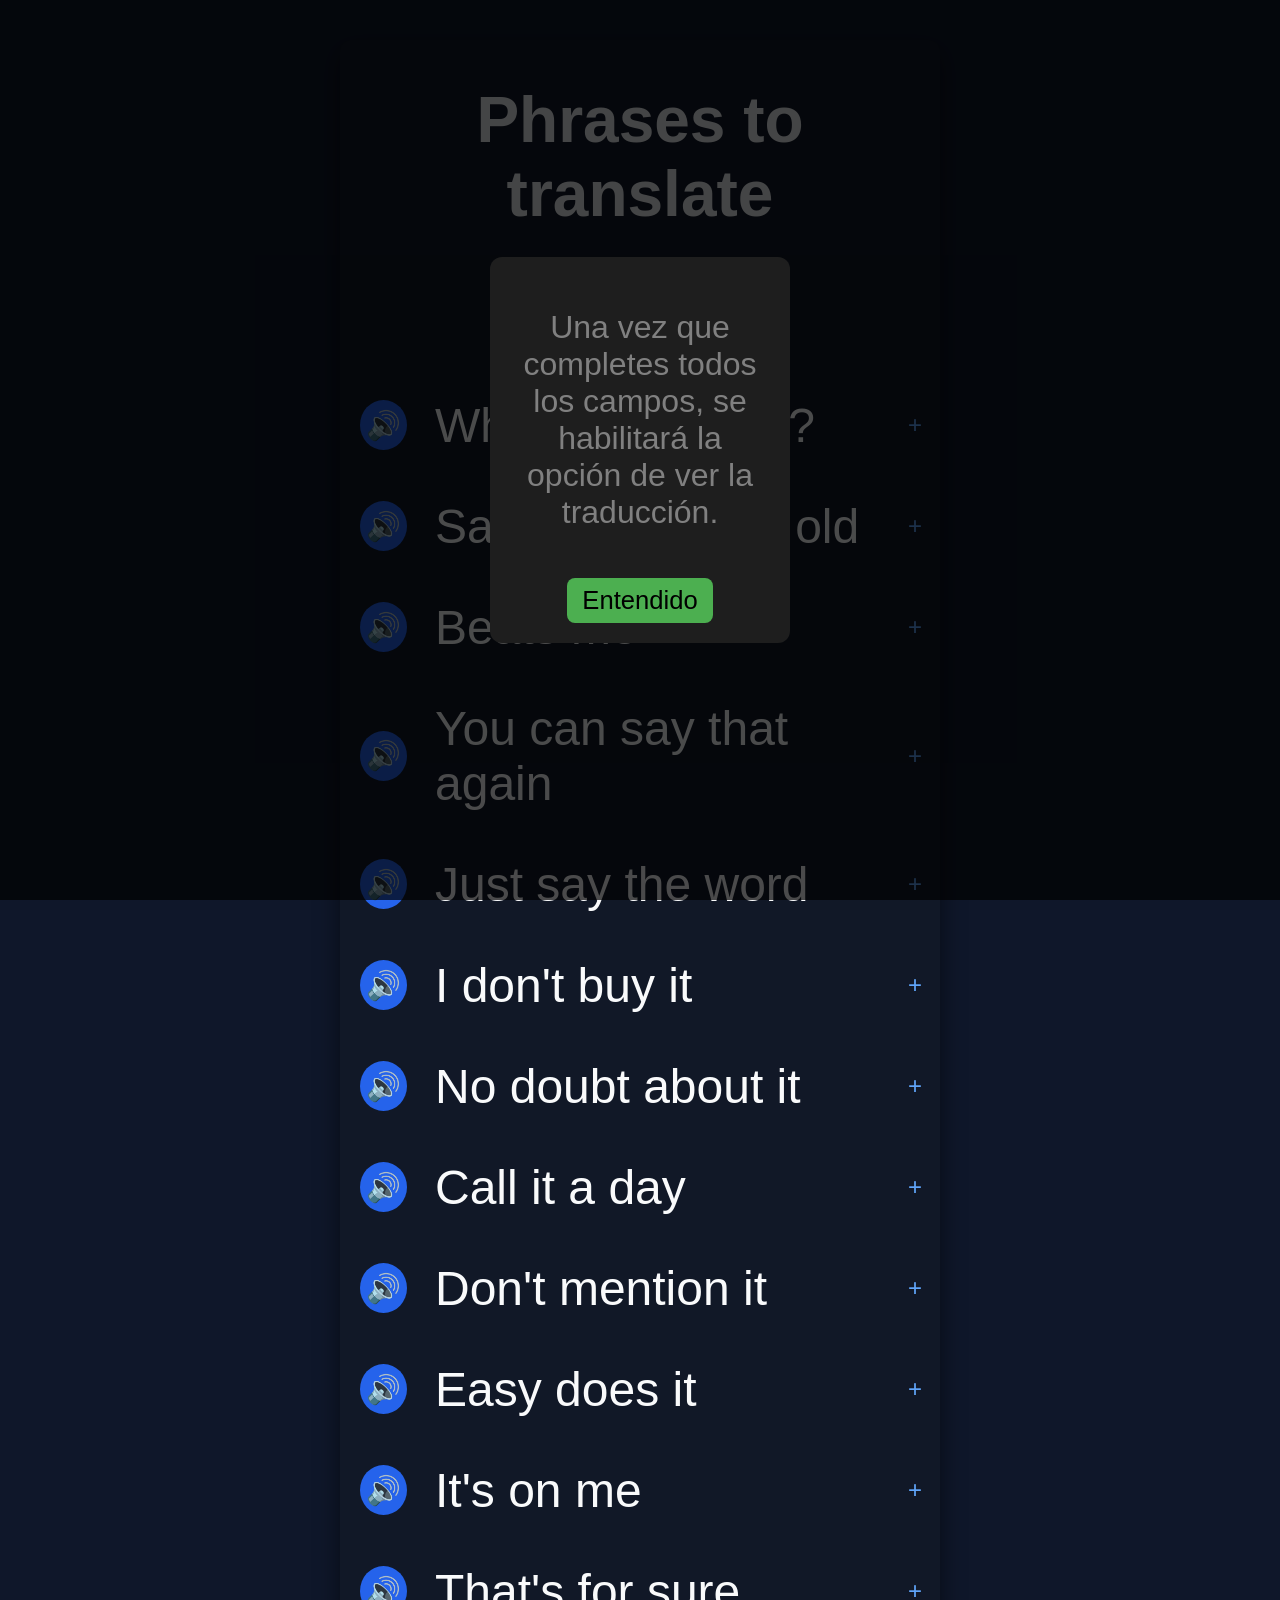
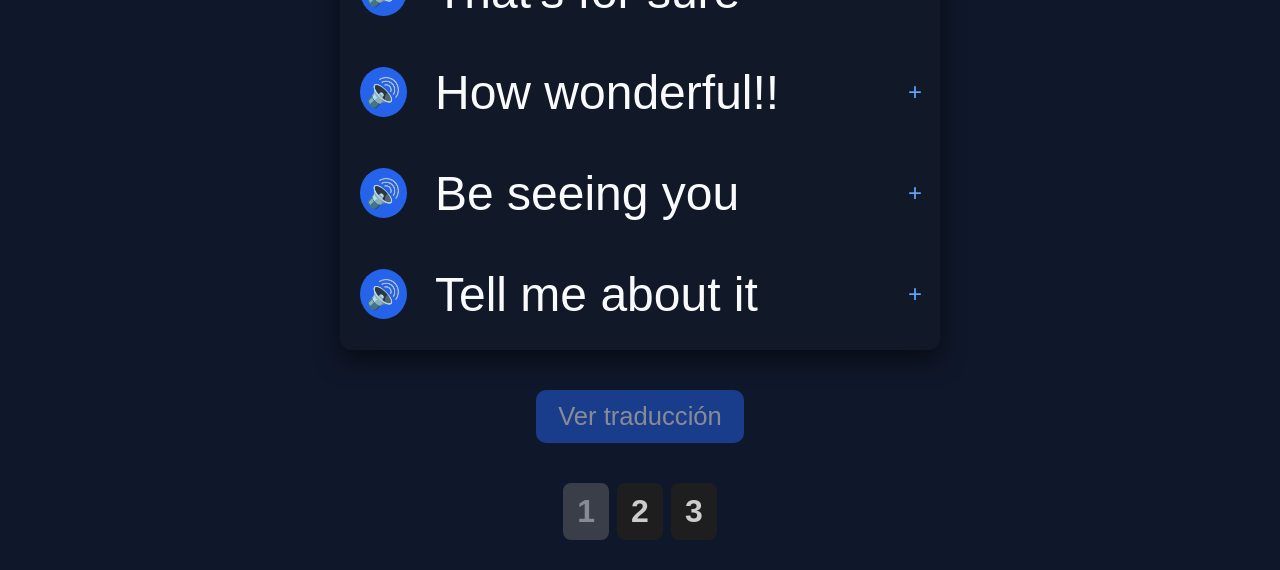
<file: index.html>
<!DOCTYPE html>
<html lang="es">

<head>
  <meta charset="utf-8">
  <meta name="viewport" content="width=device-width, initial-scale=1">
  <title>index</title>
  <link rel="stylesheet" href="css/style.css">
  <link rel="icon" href="favicon.ico">
</head>

<body>
<!--POP-UP-->
<div id="popup" class="popup">
  <div class="popup-content">
    <p>
      Una vez que completes todos los campos, se habilitará la opción de ver la traducción.
    </p>
    <button onclick="cerrarPopup()">Entendido</button>
  </div>
</div>

<div class="faq">
  <h1>Phrases to translate</h1>
  <p><em>Frases a traducir <br> &#8212; 1ra parte &#8212;</em></p>

  <div id="faq-container"></div>
</div>

<!--TRADUCCIONES-->
<div id="modal" class="modal oculto">
  <div class="modal-contenido">
    <span class="cerrar" onclick="cerrarModal()">x</span>
    <h2>Traducciones</h2>
    <ul id="lista-traducciones"></ul>
  </div>
</div>

<!--boton traduccion-->
<button id="verTraduccion" class="btn-verTraduccion" onclick="verTxt()" disabled>Ver traducción</button>

<!--boton paginacion (usando js nivel pro)-->
<nav class="paginacion"></nav>

<!--js externo-->
<script>
  const base = "https://github.com/carlosmax97-rgb/CUESTIONARIO/tree/main/data/";
  const archivo = "1ra_parte.json";
</script>
<script src="js/script.js"></script>
</body>
</html>
</file>
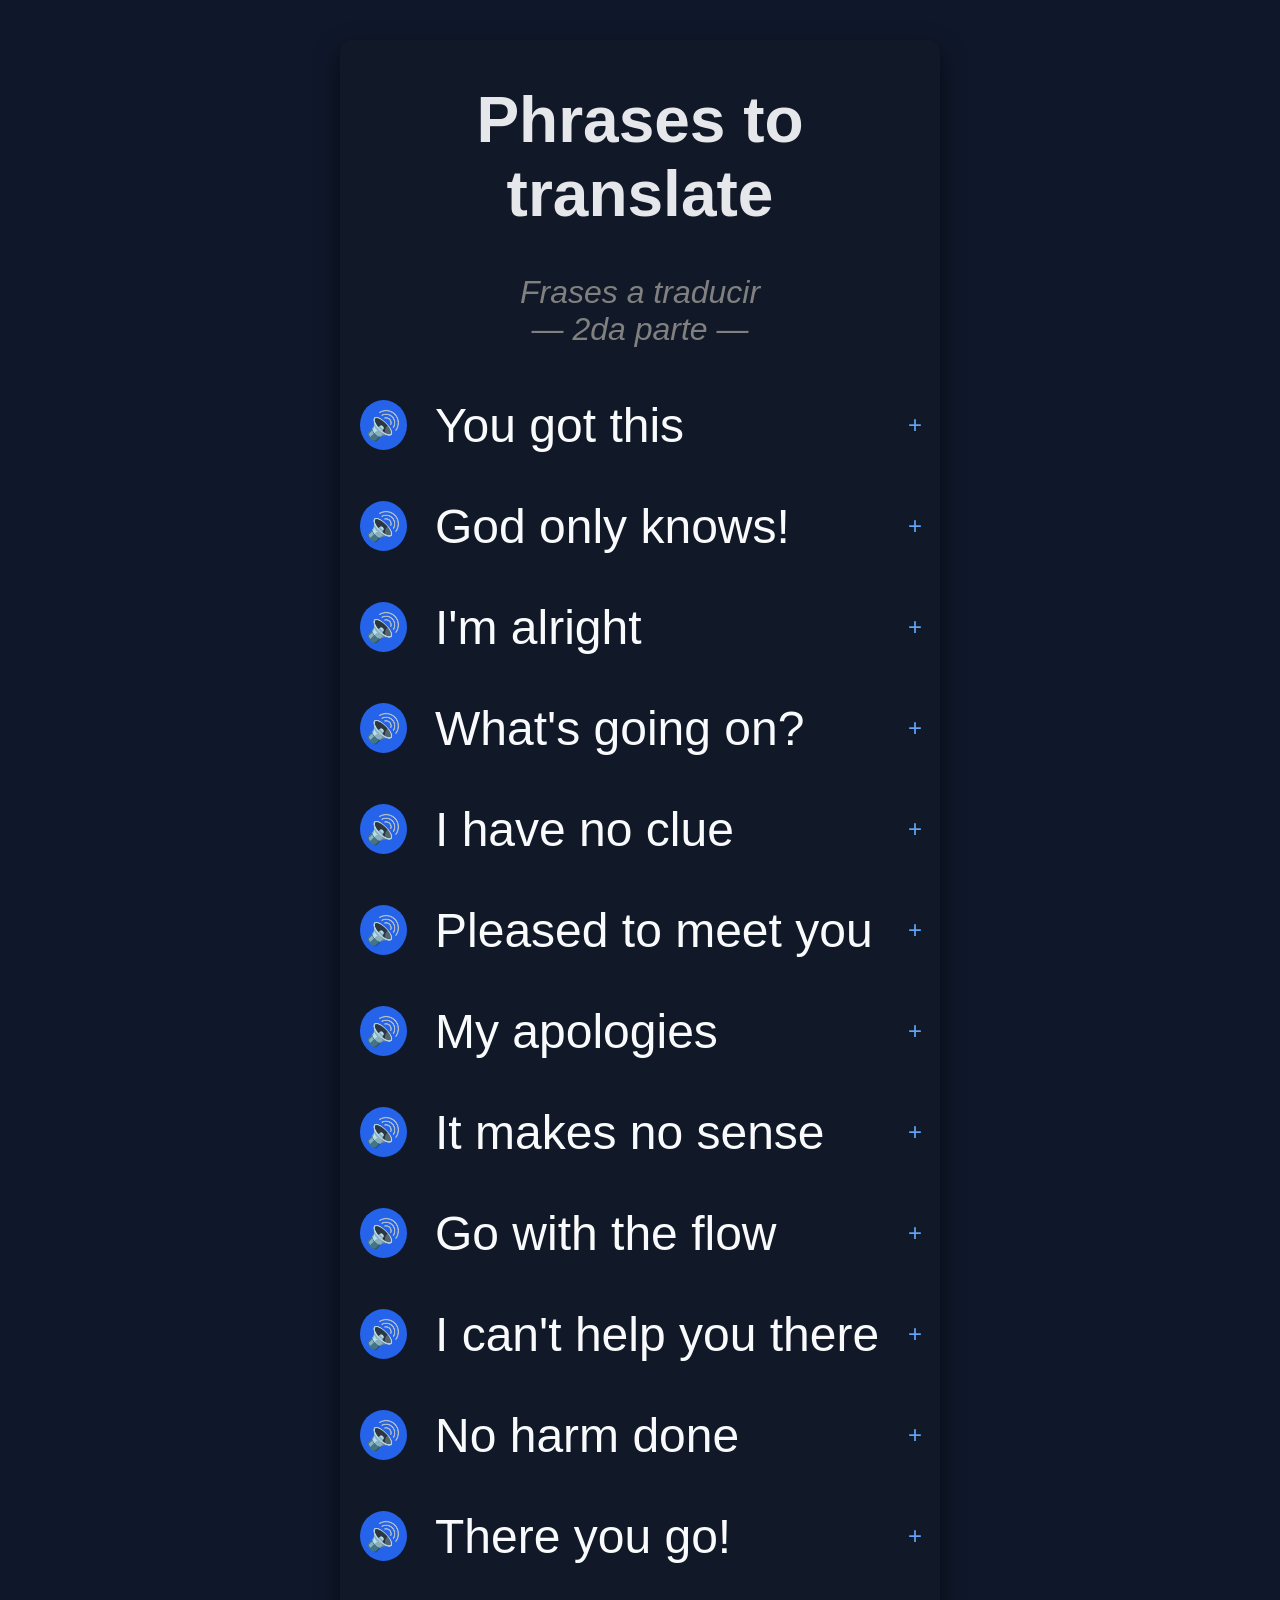
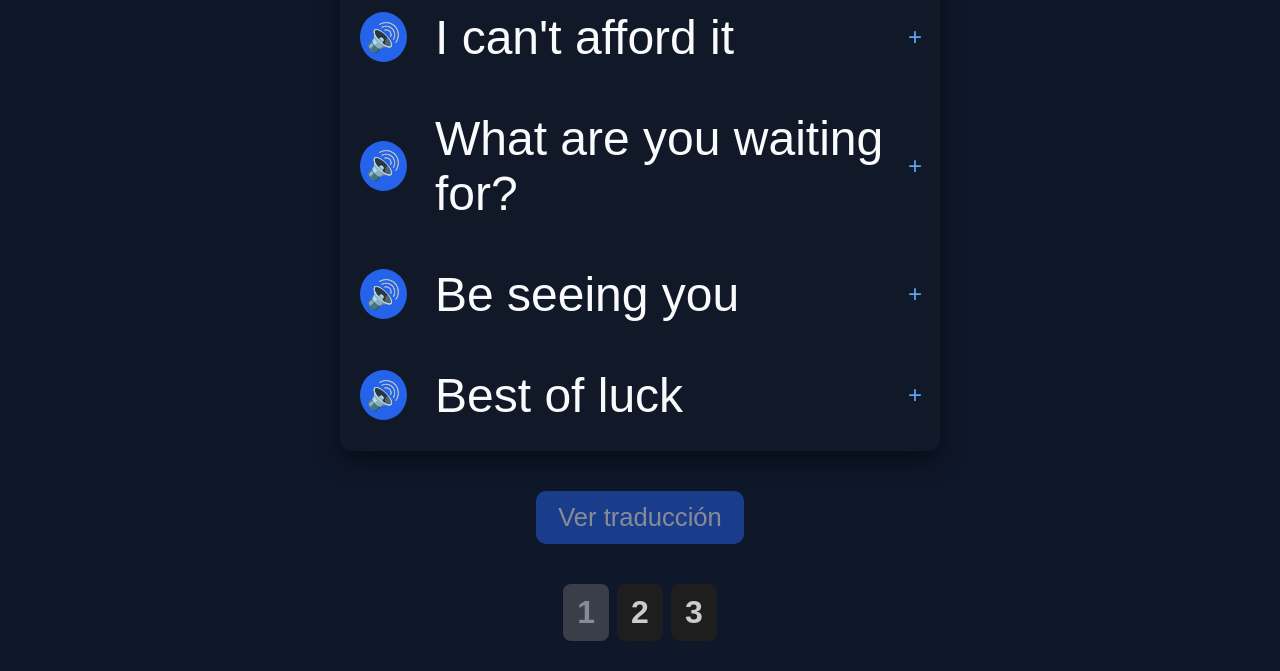
<file: 2da_parte/index.html>
<!DOCTYPE html>
<html lang="es">

<head>
  <meta charset="utf-8">
  <meta name="viewport" content="width=device-width, initial-scale=1">
  <title>index</title>
  <link rel="stylesheet" href="../css/style.css">
  <link rel="icon" href="favicon.ico">
</head>

<body>
<!--POP-UP
<div id="popup" class="popup">
  <div class="popup-content">
    <p>
      Una vez que completes todos los campos, se habilitará la opción de ver la traducción.
    </p>
    <button onclick="cerrarPopup()">Entendido</button>
  </div>
</div>
-->

<div class="faq">
  <h1>Phrases to translate</h1>
  <p><em>Frases a traducir <br> &#8212; 2da parte &#8212;</em></p>

  <div id="faq-container"></div>
</div>

<!--TRADUCCIONES-->
<div id="modal" class="modal oculto">
  <div class="modal-contenido">
    <span class="cerrar" onclick="cerrarModal()">x</span>
    <h2>Traducciones</h2>
    <ul id="lista-traducciones"></ul>
  </div>
</div>

<!--boton traduccion-->
<button id="verTraduccion" class="btn-verTraduccion" onclick="verTxt()" disabled>Ver traducción</button>

<!--boton paginacion (usando js nivel pro)-->
<nav class="paginacion"></nav>

<!--js externo-->
<script>
  const base = "https://github.com/carlosmax97-rgb/CUESTIONARIO/tree/main/data/";
  const archivo = "2da_parte.json";
</script>
<script src="../js/script.js"></script>
</body>
</html>
</file>
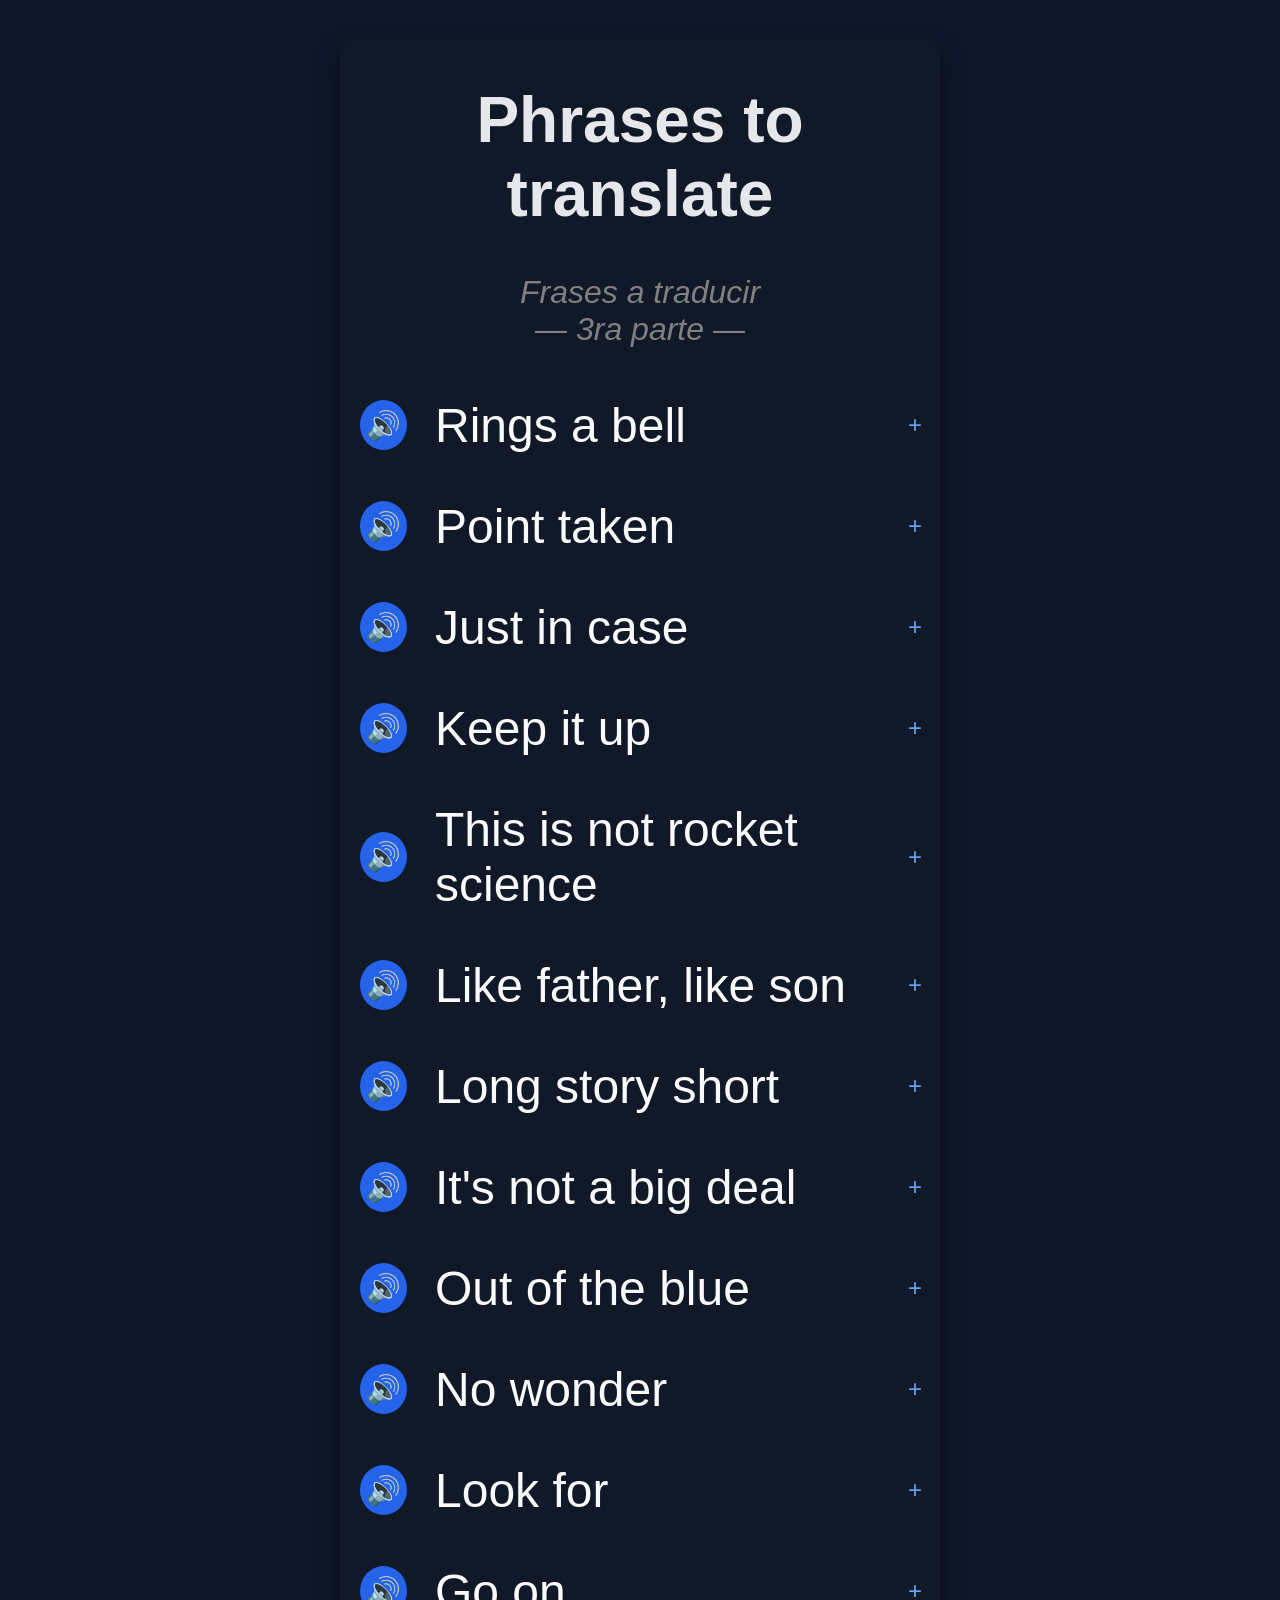
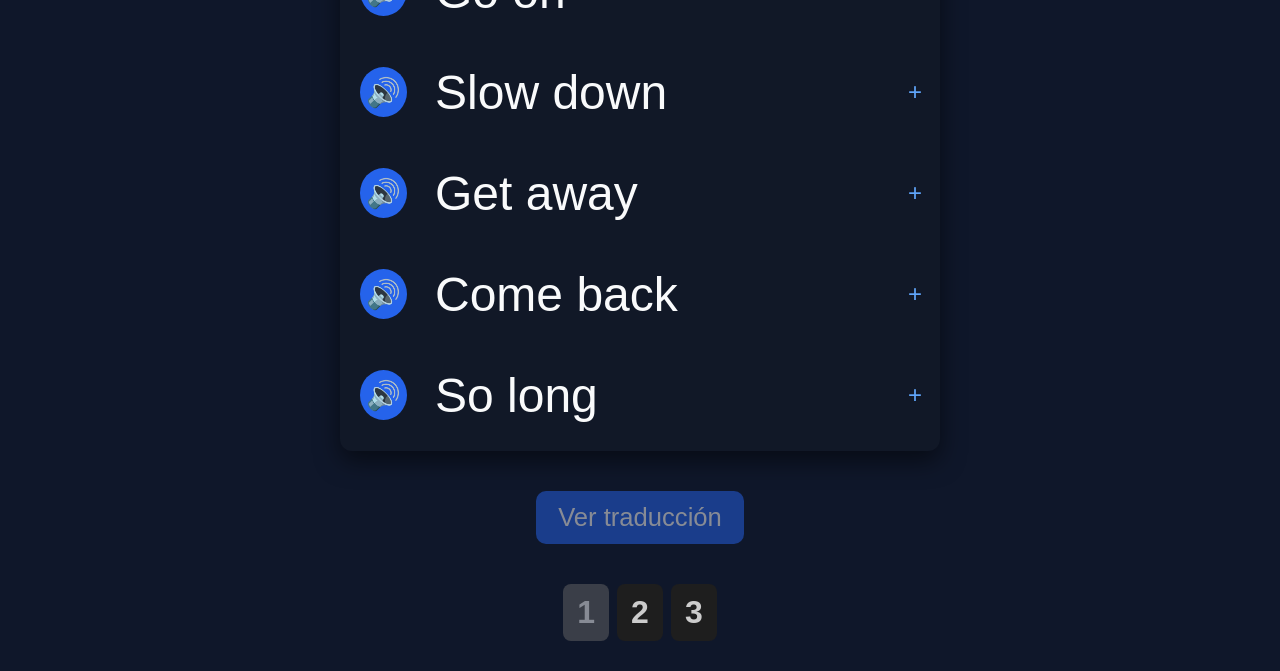
<file: 3ra_parte/index.html>
<!DOCTYPE html>
<html lang="es">

<head>
  <meta charset="utf-8">
  <meta name="viewport" content="width=device-width, initial-scale=1">
  <title>index</title>
  <link rel="stylesheet" href="../css/style.css">
  <link rel="icon" href="favicon.ico">
</head>

<body>
<!--POP-UP
<div id="popup" class="popup">
  <div class="popup-content">
    <p>
      Una vez que completes todos los campos, se habilitará la opción de ver la traducción.
    </p>
    <button onclick="cerrarPopup()">Entendido</button>
  </div>
</div>
-->

<div class="faq">
  <h1>Phrases to translate</h1>
  <p><em>Frases a traducir <br> &#8212; 3ra parte &#8212;</em></p>

  <div id="faq-container"></div>
</div>

<!--TRADUCCIONES-->
<div id="modal" class="modal oculto">
  <div class="modal-contenido">
    <span class="cerrar" onclick="cerrarModal()">x</span>
    <h2>Traducciones</h2>
    <ul id="lista-traducciones"></ul>
  </div>
</div>

<!--boton traduccion-->
<button id="verTraduccion" class="btn-verTraduccion" onclick="verTxt()" disabled>Ver traducción</button>

<!--boton paginacion (usando js nivel pro)-->
<nav class="paginacion"></nav>

<!--js externo-->
<script src="../js/script.js"></script>
</body>
</html>
</file>
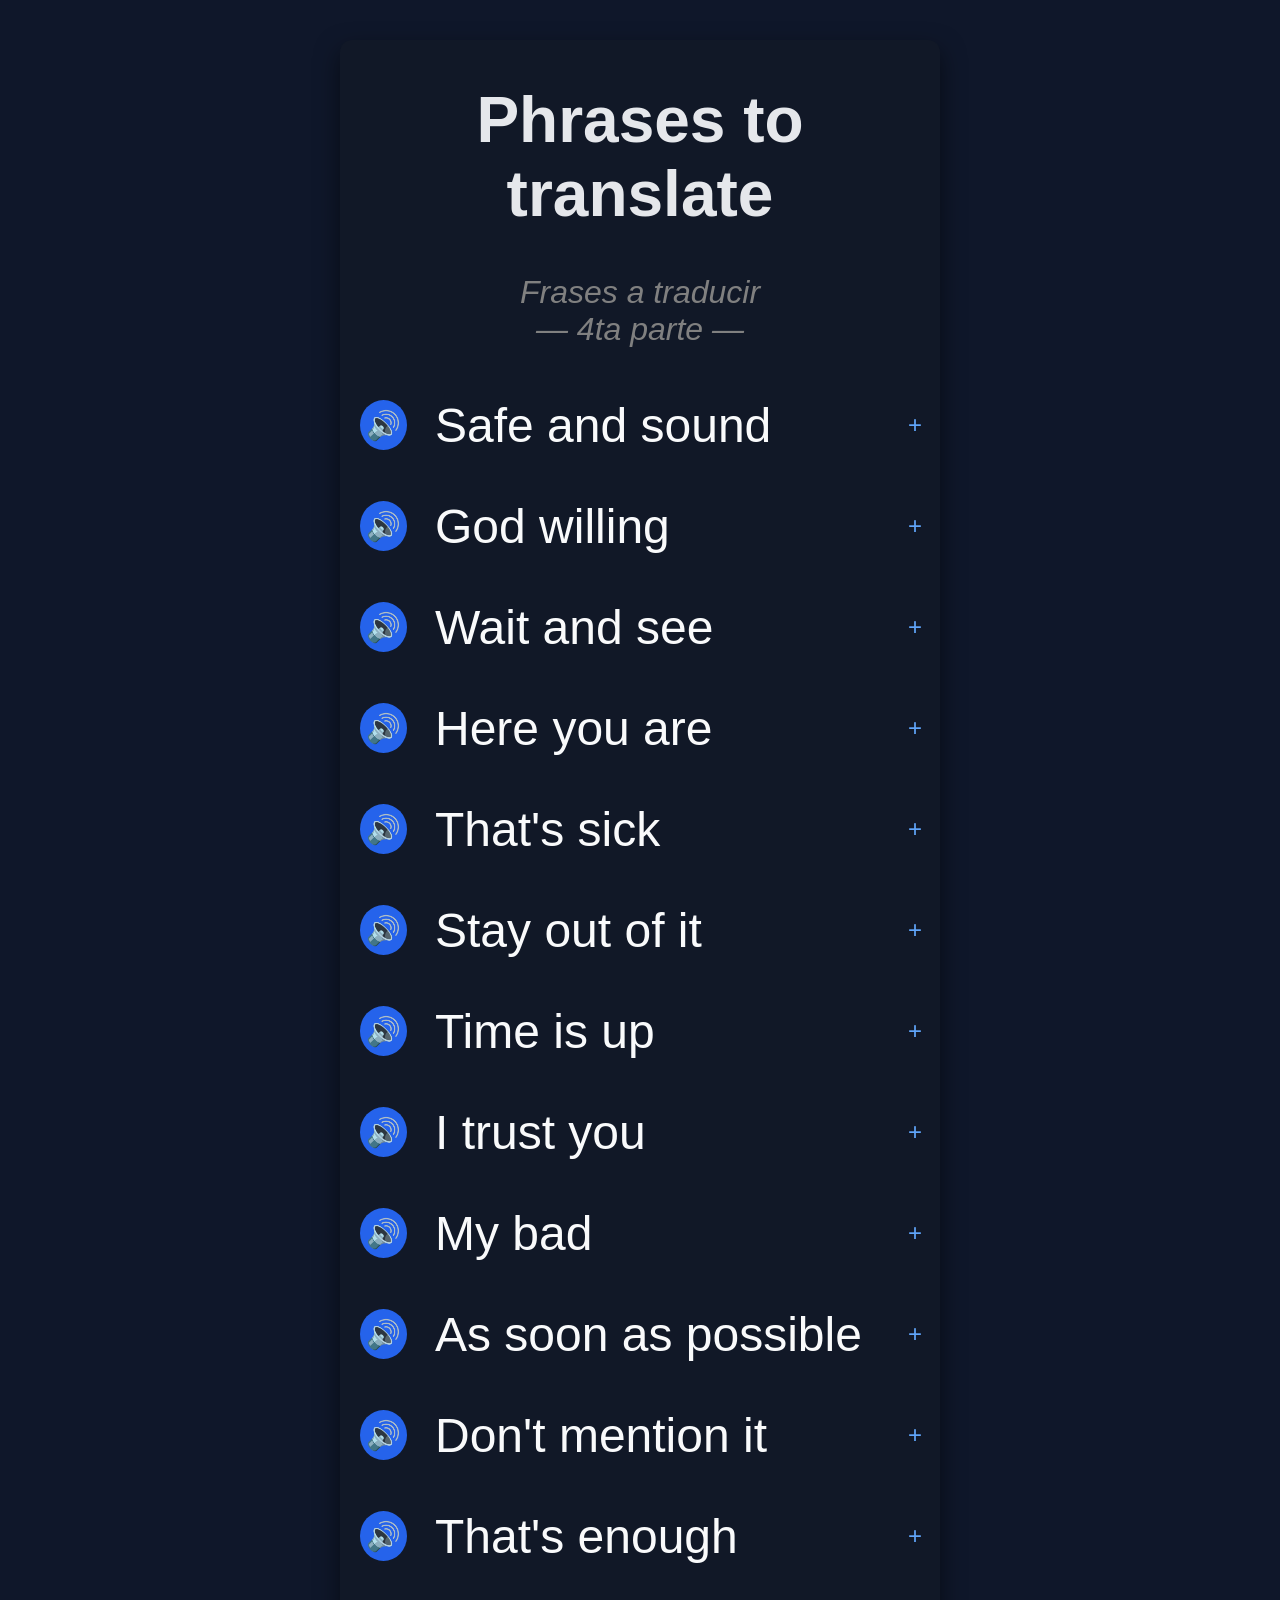
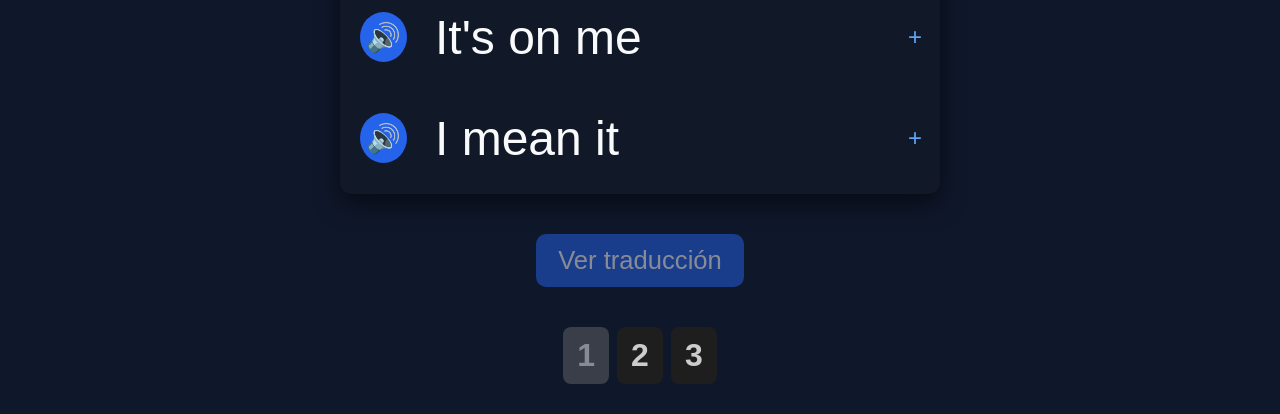
<file: 4ta_parte/index.html>
<!DOCTYPE html>
<html lang="es">

<head>
  <meta charset="utf-8">
  <meta name="viewport" content="width=device-width, initial-scale=1">
  <title>index</title>
  <link rel="stylesheet" href="../css/style.css">
  <link rel="icon" href="favicon.ico">
</head>

<body>
<!--POP-UP
<div id="popup" class="popup">
  <div class="popup-content">
    <p>
      Una vez que completes todos los campos, se habilitará la opción de ver la traducción.
    </p>
    <button onclick="cerrarPopup()">Entendido</button>
  </div>
</div>
-->

<div class="faq">
  <h1>Phrases to translate</h1>
  <p><em>Frases a traducir <br> &#8212; 4ta parte &#8212;</em></p>

  <div id="faq-container"></div>
</div>

<!--TRADUCCIONES-->
<div id="modal" class="modal oculto">
  <div class="modal-contenido">
    <span class="cerrar" onclick="cerrarModal()">x</span>
    <h2>Traducciones</h2>
    <ul id="lista-traducciones"></ul>
  </div>
</div>

<!--boton traduccion-->
<button id="verTraduccion" class="btn-verTraduccion" onclick="verTxt()" disabled>Ver traducción</button>

<!--boton paginacion (usando js nivel pro)-->
<nav class="paginacion"></nav>

<!--js externo-->
<script src="../js/script.js"></script>
</body>
</html>
</file>
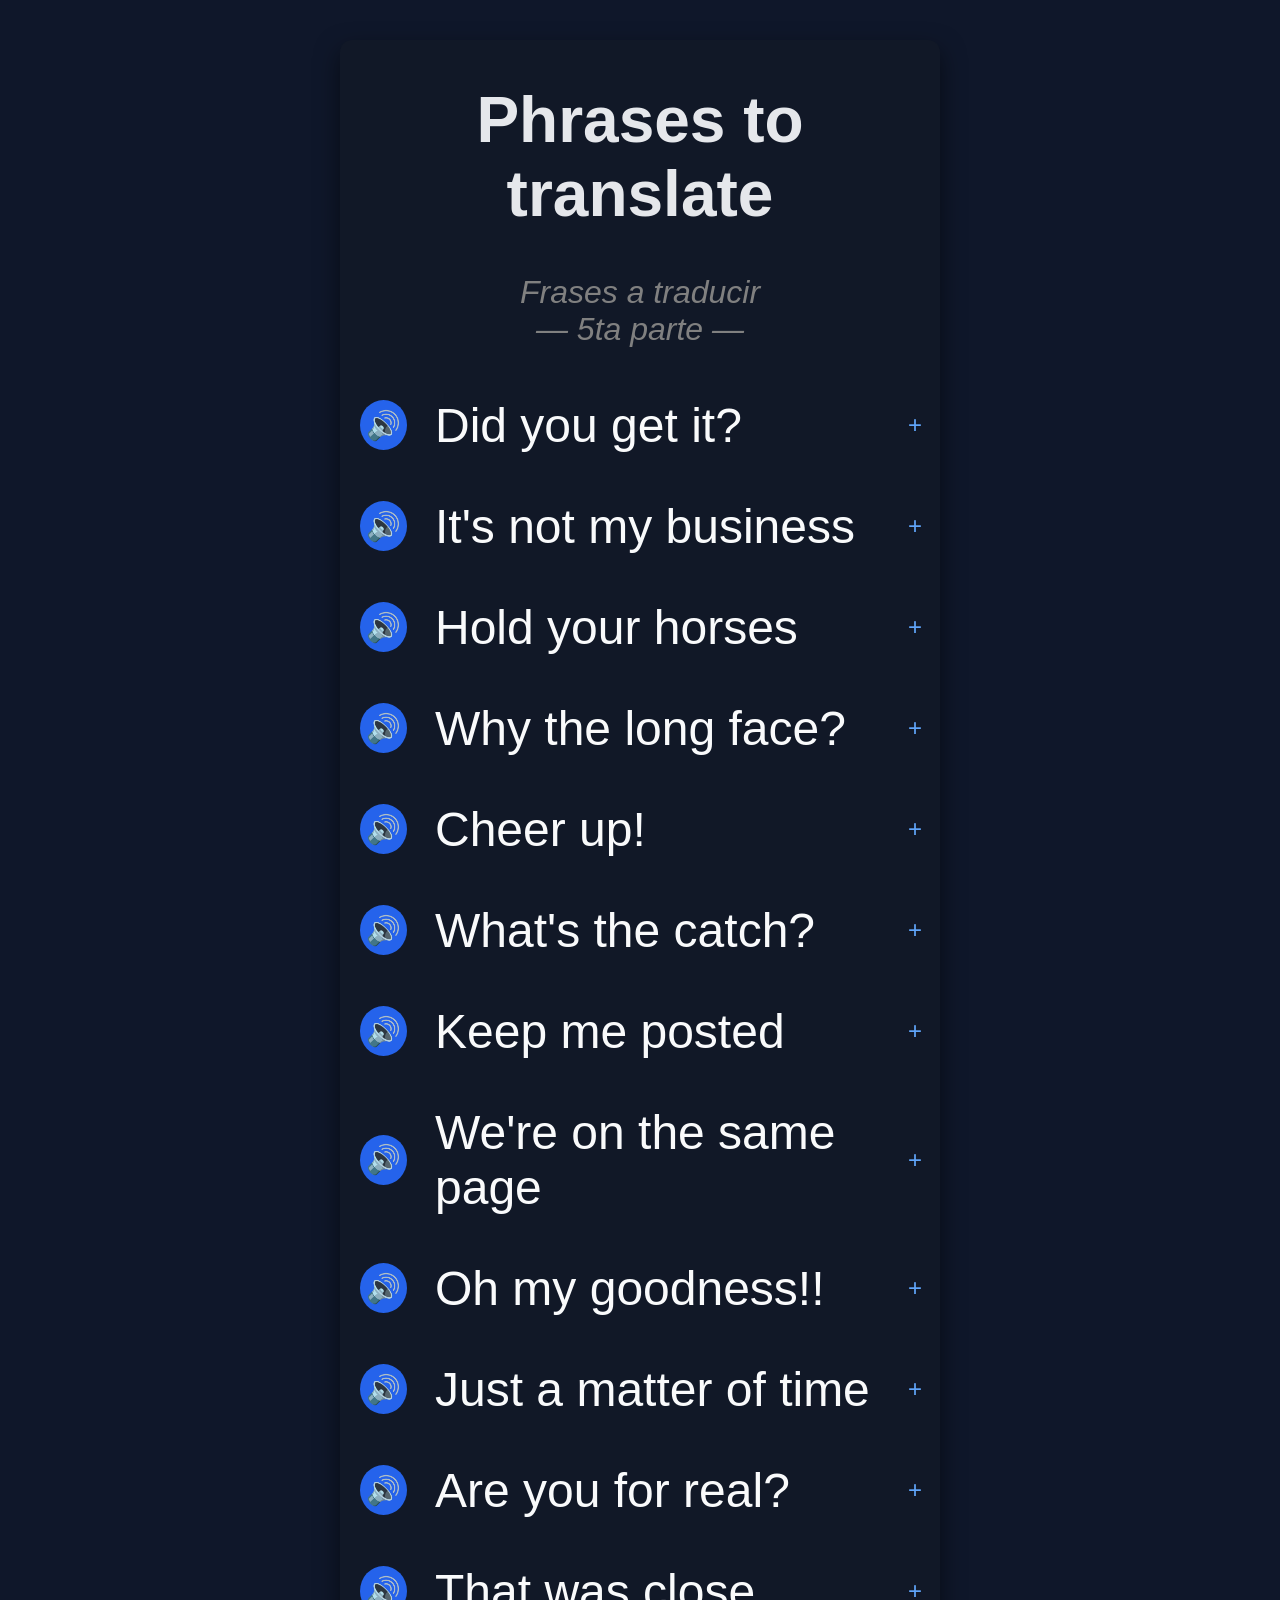
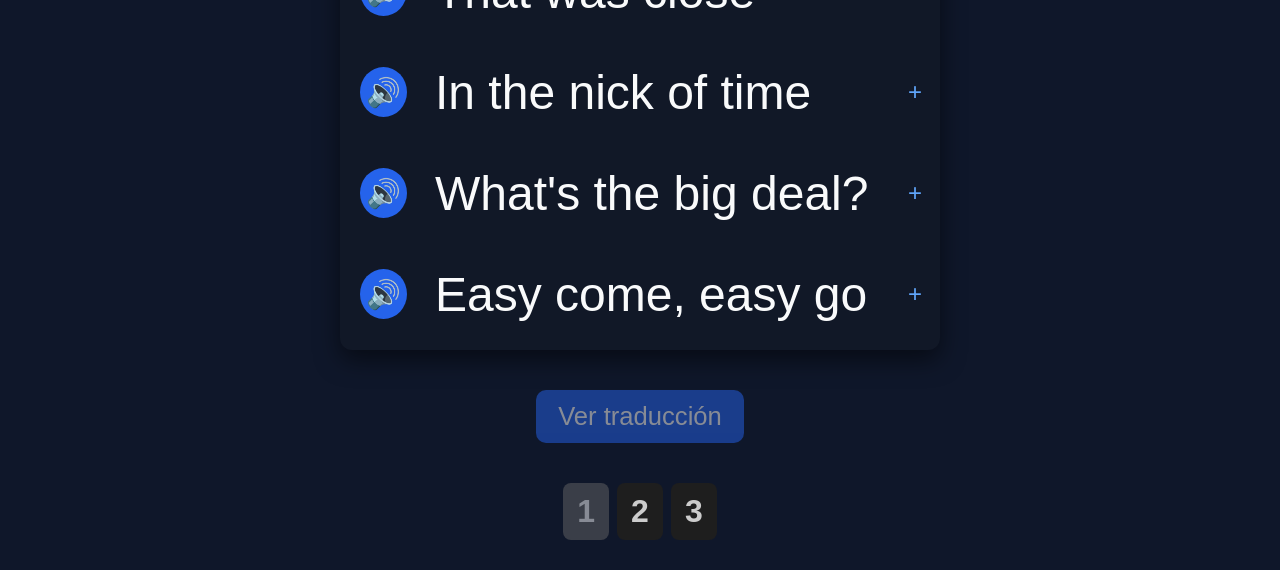
<file: 5ta_parte/index.html>
<!DOCTYPE html>
<html lang="es">

<head>
  <meta charset="utf-8">
  <meta name="viewport" content="width=device-width, initial-scale=1">
  <title>index</title>
  <link rel="stylesheet" href="../css/style.css">
  <link rel="icon" href="favicon.ico">
</head>

<body>
<!--POP-UP
<div id="popup" class="popup">
  <div class="popup-content">
    <p>
      Una vez que completes todos los campos, se habilitará la opción de ver la traducción.
    </p>
    <button onclick="cerrarPopup()">Entendido</button>
  </div>
</div>
-->

<div class="faq">
  <h1>Phrases to translate</h1>
  <p><em>Frases a traducir <br> &#8212; 5ta parte &#8212;</em></p>

  <div id="faq-container"></div>
</div>

<!--TRADUCCIONES-->
<div id="modal" class="modal oculto">
  <div class="modal-contenido">
    <span class="cerrar" onclick="cerrarModal()">x</span>
    <h2>Traducciones</h2>
    <ul id="lista-traducciones"></ul>
  </div>
</div>

<!--boton traduccion-->
<button id="verTraduccion" class="btn-verTraduccion" onclick="verTxt()" disabled>Ver traducción</button>

<!--boton paginacion (usando js nivel pro)-->
<nav class="paginacion"></nav>

<!--js externo-->
<script src="../js/script.js"></script>
</body>
</html>
</file>
<file: css/style.css>
/*POP-UP*/
.popup {
  position: fixed;
  top: 0;
  left: 0;
  width: 100%;
  height: 100%;
  background: rgba(0,0,0,0.7);
  display: flex;
  justify-content: center;
  align-items: center;
  z-index: 1000;
}

.popup-content {
  background: #1e1e1e;
  color: #fff;
  padding: 20px;
  border-radius: 12px;
  max-width: 300px;
  text-align: center;
}

.popup-content button {
  margin-top: 15px;
  padding: 8px 15px;
  border: none;
  border-radius: 8px;
  background: #4CAF50;
  color:black;
  cursor: pointer;
  font-size: 0.8em;/*agregue font size*/
}

/*BODY*/
body {
  background: #0f172a;/* fondo general */
  color: #e5e7eb;
  font-family: sans-serif;
  font-size: 32px; /*22px*/
}

/*CUESTIONARIO*/
.faq {
  max-width: 600px;
  margin: 40px auto;
  background: #111827;
  border-radius: 12px;
  overflow: hidden;
  box-shadow: 0 10px 25px rgba(0, 0, 0, 0.5);
}

.faq-item {
  /*border-bottom: 1px solid #1f2937;*/
  border-radius: 10px;
  margin-bottom: 10px;
  overflow: hidden;
}

.faq-question {
  width: 100%;
  padding: 18px;
  background: none;
  border: none;
  color: #f9fafb;
  text-align: left;
  font-size: 1.5em;/*16px*/
  cursor: pointer;
  display: flex;
  justify-content: space-between;
  align-items: center;
  transition: background 0.2s ease, transform 0.1s ease;
}

.faq-question:hover {
  background: rgba(255,255,255,0.05);
}

/* CONTENEDOR RESPUESTA */
.faq-answer {
  max-height: 0;
  overflow: hidden;
  opacity: 0;
  transform: translateY(-5px);

  transition:
    max-height 0.35s ease,
    opacity 0.25s ease,
    transform 0.25s ease;

  padding: 0 10px; /* opcional */
}

/* CUANDO ESTÁ ABIERTO */
.faq-item.active .faq-answer {
  /*max-height: 100px; ajustá según contenido */
  opacity: 1;
  transform: translateY(0);
  margin-top: 10px;
}

.icon {
  font-size: 0.5em;/*18px*/
  color: #60a5fa;
  transition: transform 0.4s ease;/*0.3s*/
}

.faq-item.active .icon {
  transform: rotate(45deg);
}

/* efecto sutil cuando está abierto */
.faq-item.active .faq-question {
  color: #60a5fa;
}

.faq-question .icon {
  transition: transform 0.25s ease;
  display: inline-block;
}

.faq-question:active {
  transform: scale(0.98);
}

/* INPUTS */
input {
  width: 100%;
  padding-left: 8px;/*8px*/
  margin-bottom: 8px;/*8px*/
  margin-top: 16px;
  border-radius: 4px;/*8px*/
  border: none;
  background: #2a2a2a;
  color: #888;/*#ffffff*/
  font-size: 1.5em;/*16px*/
}

/* Placeholder */
input::placeholder {
  color: #888;/*#888*/
  font-size: 1em;/*16px*/
}

/* FOCUS */
input:focus {
  outline: none;
  background: #333;
}

h1 {
  text-align: center;
}

p {
  text-align: center;
  color: grey;
}

/*para leer en pc y moviles*/
.container {
  width: 100%;
  margin: 0 auto;
}

@media (min-width: 1024px) {
  .container {
    width: 40%;
    max-width: 700px;/* evita que sea demasiado ancho */
  }
}

* {
  box-sizing: border-box;
}

/*boton del audio*/
.audio-btn-circle {
  width: 50px;
  height: 50px;
  background: #2563eb;/* azul */
  color: white;
  border: none;
  border-radius: 50%;
  cursor: pointer;
  font-size: 28px; /*18px*/
  display: flex;
  align-items: center;
  justify-content: center;
  transition: all 0.3s ease;
  margin-left: 20px;
}

.audio-btn-circle:hover {
  background: #1f2937;/*#1d4ed8*/
  transform: scale(1.3);
}

.audio-btn-circle:active {
  transform: scale(0.9);
}

.faq-header {
  display: flex;
  align-items: center;
   gap: 10px;
}

/*boton siguiente*/
.btn-sgte {
  display: block;/*margin-left: auto;*/
  margin: 0 auto;
  margin-bottom: 40px;
  background-color: #2563eb;
  color: white;
  border: none;
  padding: 12px 22px;
  border-radius: 10px;
  font-weight: normal;
  cursor: pointer;
  transition: 0.2s;
}

.btn-sgte:hover {
  background-color: #1d4ed8;
}

/*boton Traduccion*/
.btn-verTraduccion {
  display: block;/*margin-left: auto;*/
  margin: 0 auto;
  margin-bottom: 40px;
  background-color: #2563eb;
  color: white;
  border: none;
  padding: 12px 22px;
  border-radius: 10px;
  font-weight: normal;
  font-size: 0.8em; /*agregue font size*/
  cursor: pointer;
  transition: 0.2s;
}

.btn-verTraduccion:hover {
  background-color: #1d4ed8;
}

/*desactivar visualmente los botones*/
button:disabled {
  opacity: 0.5;
  cursor: not-allowed;
}

.oculto {
  /*display: none;*/
  display: block;/*margin-left: auto;*/
  margin: 0 auto;
  margin-bottom: 40px;
  background-color: #2563eb;
  color: white;
  border: none;
  padding: 12px 22px;
  border-radius: 10px;
  font-weight: normal;
  cursor: pointer;
  transition: 0.2s;
}

.oculto:hover {
  background-color: #1d4ed8;
}

/*POP UP traducciones*/
.modal {
  position: fixed;
  top: 0;
  left: 0;
  width: 100%;
  height: 100%;
  background: rgba(0, 0, 0, 0.7);

  display: flex;
  justify-content: center;
  /*align-items: center;*/

  /* 👇 cambio clave */
  align-items: flex-start;
  padding: 40px 0;

  z-index: 999;
  overflow-y: auto; /* 👈 scroll general */
}

.modal-contenido {
  background: #111827;
  color: #e5e7eb;
  padding: 25px;
  border-radius: 12px;
  max-width: 500px;
  width: 90%;
  box-shadow: 0 10px 25px rgba(0,0,0,0.5);
  text-align: left;
  /* 👇 CLAVE */
  max-height: 80vh;
  overflow-y: auto;
}

.modal-contenido ul {
  padding-left: 20px; /* espacio del punto */
  margin-top: 15px;
  display: flex;
  flex-direction: column;
  gap: 12px;
}

.modal-contenido li {
  line-height: 1.5;
  background: #1f2937;
  padding: 8px 12px;
  border-radius: 8px;
}

.cerrar {
  float: right;
  font-size: 22px;
  cursor: pointer;
  color: #60a5fa;
}

.cerrar:hover {
  color: white;
}

.oculto {
  display: none;
}

/*botones de paginacion usando JS automatizado*/
.paginacion {
  display: flex;
  justify-content: center;
  gap: 8px;
  margin: 30px 0;
}

.paginacion a {
  padding: 10px 14px;
  border-radius: 8px;
  text-decoration: none;
  background: #1e1e1e;
  color: #ccc;
  font-weight: bold;
  transition: 0.3s;
}

.paginacion a:hover {
  background: #333;
  color: #fff;
}

/* 🔴 página actual (desactivada) */
.paginacion a.actual {
  pointer-events: none;
  opacity: 0.5;
  cursor: default;
  background: #666;
  color: #fff;
}

/*estilos para botones paginacion - version ventana (+ de 5 paginas)*/
/*
.paginacion {
  display: flex;
  justify-content: center;
  gap: 6px;
  flex-wrap: wrap;
}

.paginacion a {
  padding: 8px 12px;
  border-radius: 6px;
  background: #222;
  color: #ccc;
  text-decoration: none;
}

.paginacion a.actual {
  background: #4CAF50;
  color: #fff;
  pointer-events: none;
}
*/
</file>
